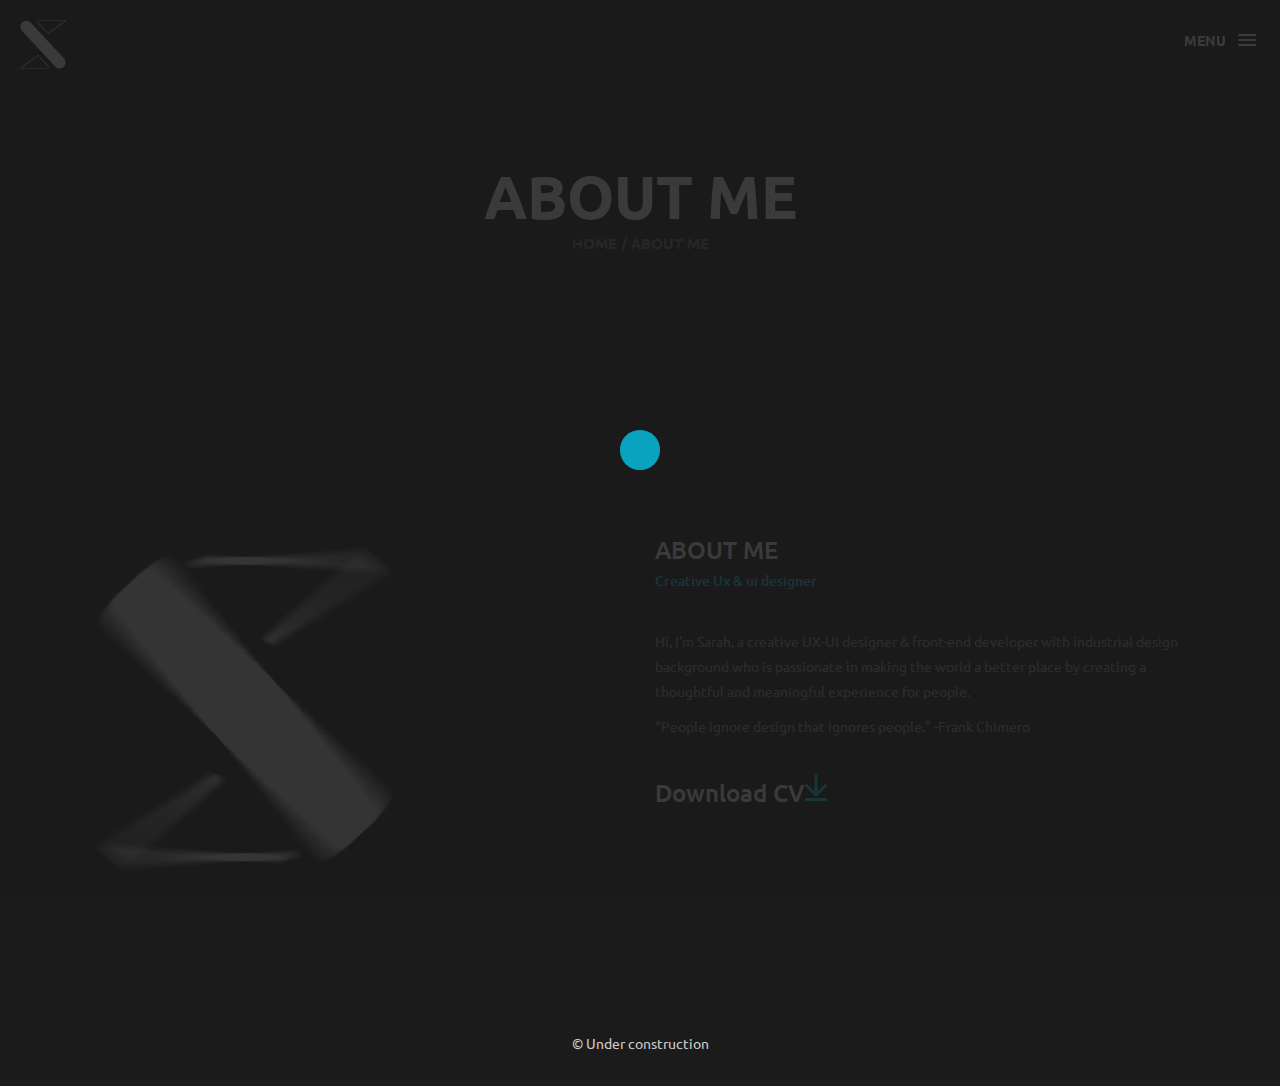
<file: about.html>
<!DOCTYPE html>
<html lang="en">

<head>
    <meta charset="utf-8">
    <meta http-equiv="X-UA-Compatible" content="IE=edge">
    <meta name="viewport" content="width=device-width, initial-scale=1">
    <!-- The above 3 meta tags *must* come first in the head; any other head content must come *after* these tags -->
    <title>Sarah's personal portfolio</title>
    <link rel="icon" href="img/logoSara.png" type="image/x-icon">

    <!-- Bootstrap -->
    <link href="css/bootstrap.min.css" rel="stylesheet">
    <link href="ionicons/css/ionicons.min.css" rel="stylesheet">

    <!-- main css -->
    <link href="css/style.css" rel="stylesheet">


    <!-- modernizr -->
    <script src="js/modernizr.js"></script>

    <!-- HTML5 shim and Respond.js for IE8 support of HTML5 elements and media queries -->
    <!-- WARNING: Respond.js doesn't work if you view the page via file:// -->
    <!--[if lt IE 9]>
      <script src="https://oss.maxcdn.com/html5shiv/3.7.2/html5shiv.min.js"></script>
      <script src="https://oss.maxcdn.com/respond/1.4.2/respond.min.js"></script>
    <![endif]-->
</head>

<body>

    <!-- Preloader -->
    <div id="preloader">
        <div class="pre-container">
            <div class="spinner">
                <div class="double-bounce1"></div>
                <div class="double-bounce2"></div>
            </div>
        </div>
    </div>
    <!-- end Preloader -->

    <div class="container-fluid"> 
       <!-- box-header -->
        <header class="box-header">
            <div class="box-logo">
                <a href="index.html"><img src="img/logoSara.png" width="46" alt="Logo"></a>
            </div>
            <!-- box-nav -->
            <a class="box-primary-nav-trigger" href="#0">
                <span class="box-menu-text">Menu</span><span class="box-menu-icon"></span>
            </a>
        </header>
        <!-- end box-header -->
        
        <!-- nav -->
        <nav>
            <ul class="box-primary-nav">
                <li class="box-label">About me</li>
                
                <li><a href="index.html">Intro</a></li>
                <li><a href="about.html">About me</a> <i class="ion-ios-circle-filled color"></i></li>
                <li><a href="portfolio.html">portfolio</a></li>
                <li><a href="contact.html">contact me</a></li>

                <!-- <li class="box-label">Follow me</li> -->

                <!-- <li class="box-social"><a href="#0"><i class="ion-social-facebook"></i></a></li>
                <li class="box-social"><a href="#0"><i class="ion-social-instagram-outline"></i></a></li>
                <li class="box-social"><a href="#0"><i class="ion-social-twitter"></i></a></li>
                <li class="box-social"><a href="#0"><i class="ion-social-dribbble"></i></a></li> -->
            </ul>
        </nav>
        <!-- end nav -->  
    </div>
    
    <!-- Top bar -->
    <div class="top-bar">
        <h1>About Me</h1>
        <p><a href="#">Home</a> / About me</p>
    </div>
    <!-- end Top bar -->
    
    <!-- Main container -->
    <div class="container main-container clearfix"> 
        <div class="col-md-6">
            <img src="img/image.png" class="img-responsive" alt="" />
        </div>
        <div class="col-md-6">
           <h3 class="uppercase">About Me </h3>
           <h5>Creative Ux & ui designer</h5>
           <div class="h-30"></div>
            <p>Hi, I’m Sarah, a creative UX-UI designer & front-end developer with industrial design background who is passionate in making the world a better place by creating a thoughtful and meaningful experience for people.</p>

            <p>“People ignore design that ignores people.” -Frank Chimero </p>
            <div class="h-10"></div>
            <div class="Download2">
                <a href="img/Sarah Alghamdi-UX UI resume,.pdf" download="Sarah's CV">
                    <h3>Download CV</h3>
                    <img id="arrow" src="img/arrow.svg" alt="arrow">
                </a>
                
            </div>


        </div>
    </div>
    <!-- end Main container -->


    <!-- footer -->
    <footer>
        <div class="container-fluid">
            <p class="copyright">© Under construction</p>
        </div>
    </footer>
    <!-- end footer -->
    
    <!-- back to top -->
    <a href="#0" class="cd-top"><i class="ion-android-arrow-up"></i></a>
    <!-- end back to top -->



    <!-- jQuery -->
    <script src="js/jquery-2.1.1.js"></script>
    <!--  plugins -->
    <script src="js/bootstrap.min.js"></script>
    <script src="js/menu.js"></script>
    <script src="js/animated-headline.js"></script>
    <script src="js/isotope.pkgd.min.js"></script>


    <!--  custom script -->
    <script src="js/custom.js"></script>

</body>

</html>
</file>
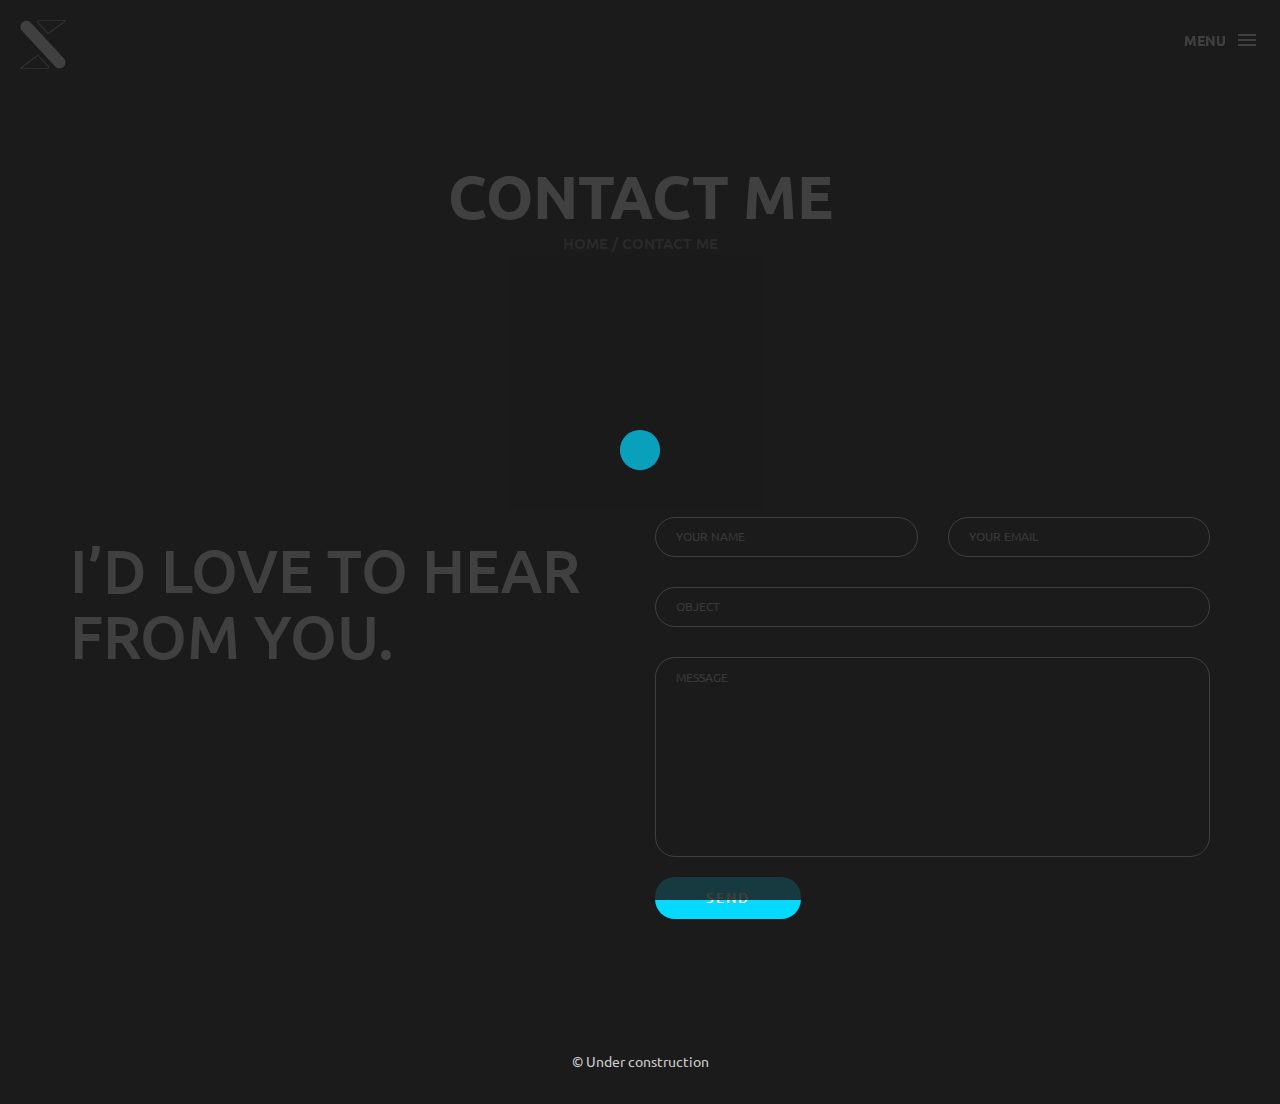
<file: contact.html>
<!DOCTYPE html>
<html lang="en">

<head>
    <meta charset="utf-8">
    <meta http-equiv="X-UA-Compatible" content="IE=edge">
    <meta name="viewport" content="width=device-width, initial-scale=1">
    <!-- The above 3 meta tags *must* come first in the head; any other head content must come *after* these tags -->
    <title>Sarah's personal portfolio</title>

    <!-- Bootstrap -->
    <link href="css/bootstrap.min.css" rel="stylesheet">
    <link href="ionicons/css/ionicons.min.css" rel="stylesheet">
    <link rel="icon" href="img/logoSara.png" type="image/x-icon">

    <!-- main css -->
    <link href="css/style.css" rel="stylesheet">


    <!-- modernizr -->
    <script src="js/modernizr.js"></script>

    <!-- HTML5 shim and Respond.js for IE8 support of HTML5 elements and media queries -->
    <!-- WARNING: Respond.js doesn't work if you view the page via file:// -->
    <!--[if lt IE 9]>
      <script src="https://oss.maxcdn.com/html5shiv/3.7.2/html5shiv.min.js"></script>
      <script src="https://oss.maxcdn.com/respond/1.4.2/respond.min.js"></script>
    <![endif]-->
</head>

<body>

    <!-- Preloader -->
    <div id="preloader">
        <div class="pre-container">
            <div class="spinner">
                <div class="double-bounce1"></div>
                <div class="double-bounce2"></div>
            </div>
        </div>
    </div>
    <!-- end Preloader -->

    <div class="container-fluid">
        <!-- box-header -->
        <header class="box-header">
            <div class="box-logo">
                <a href="index.html"><img src="img/logoSara.png" width="46" alt="Logo"></a>
            </div>
            <!-- box-nav -->
            <a class="box-primary-nav-trigger" href="#0">
                <span class="box-menu-text">Menu</span><span class="box-menu-icon"></span>
            </a>
            <!-- box-primary-nav-trigger -->
        </header>
        <!-- end box-header -->

        <!-- nav -->
        <nav>
            <ul class="box-primary-nav">
                <li class="box-label">About me</li>

                <li><a href="index.html">Intro</a></li>
                <li><a href="about.html">About me</a></li>
                <li><a href="services.html">services</a></li>
                <li><a href="portfolio.html">portfolio</a></li>
                <li><a href="contact.html">contact me</a> <i class="ion-ios-circle-filled color"></i></li>


<!-- 
                <li class="box-label">Follow me</li>

                <li class="box-social"><a href="#0"><i class="ion-social-facebook"></i></a></li>
                <li class="box-social"><a href="#0"><i class="ion-social-instagram-outline"></i></a></li>
                <li class="box-social"><a href="#0"><i class="ion-social-twitter"></i></a></li>
                <li class="box-social"><a href="#0"><i class="ion-social-dribbble"></i></a></li> -->
            </ul>
        </nav>
        <!-- end nav -->

    </div>

    <!-- top bar -->
    <div class="top-bar">
        <h1>contact Me</h1>
        <p><a href="#">Home</a> / Contact Me</p>
    </div>
    <!-- end top bar -->

    <!-- main-container -->
    <div class="container main-container">

        <div class="col-md-6">
            <h1>I’d love to hear from you.</h1>
        </div>

        <div class="col-md-6">
            <form action="#" method="post">
                <div class="row">
                    <div class="col-md-6">
                        <div class="input-contact">
                            <input type="text" name="name">
                            <span>your name</span>
                        </div>
                    </div>
                    <div class="col-md-6">
                        <div class="input-contact">
                            <input type="text" name="email">
                            <span>your email</span>
                        </div>
                    </div>
                    <div class="col-md-12">
                        <div class="input-contact">
                            <input type="text" name="object">
                            <span>object</span>
                        </div>
                    </div>
                    <div class="col-md-12">
                        <div class="textarea-contact">
                            <textarea name="message"></textarea>
                            <span>message</span>
                        </div>
                    </div>
                    <div class="col-md-12">
                        <a href="#" class="btn btn-box">Send</a>
                    </div>
                </div>
            </form>
        </div>


    </div>
    <!-- end main-container -->

    <!-- footer -->
    <footer>
        <div class="container-fluid">
            <p class="copyright">© Under construction</p>
        </div>
    </footer>
    <!-- end footer -->

    <!-- back to top -->
    <a href="#0" class="cd-top"><i class="ion-android-arrow-up"></i></a>
    <!-- end back to top -->



    <!-- jQuery -->
    <script src="js/jquery-2.1.1.js"></script>
    <!--  plugins -->
    <script src="js/bootstrap.min.js"></script>
    <script src="js/menu.js"></script>
    <script src="js/animated-headline.js"></script>
    <script src="js/isotope.pkgd.min.js"></script>


    <!--  custom script -->
    <script src="js/custom.js"></script>

</body>

</html>
</file>
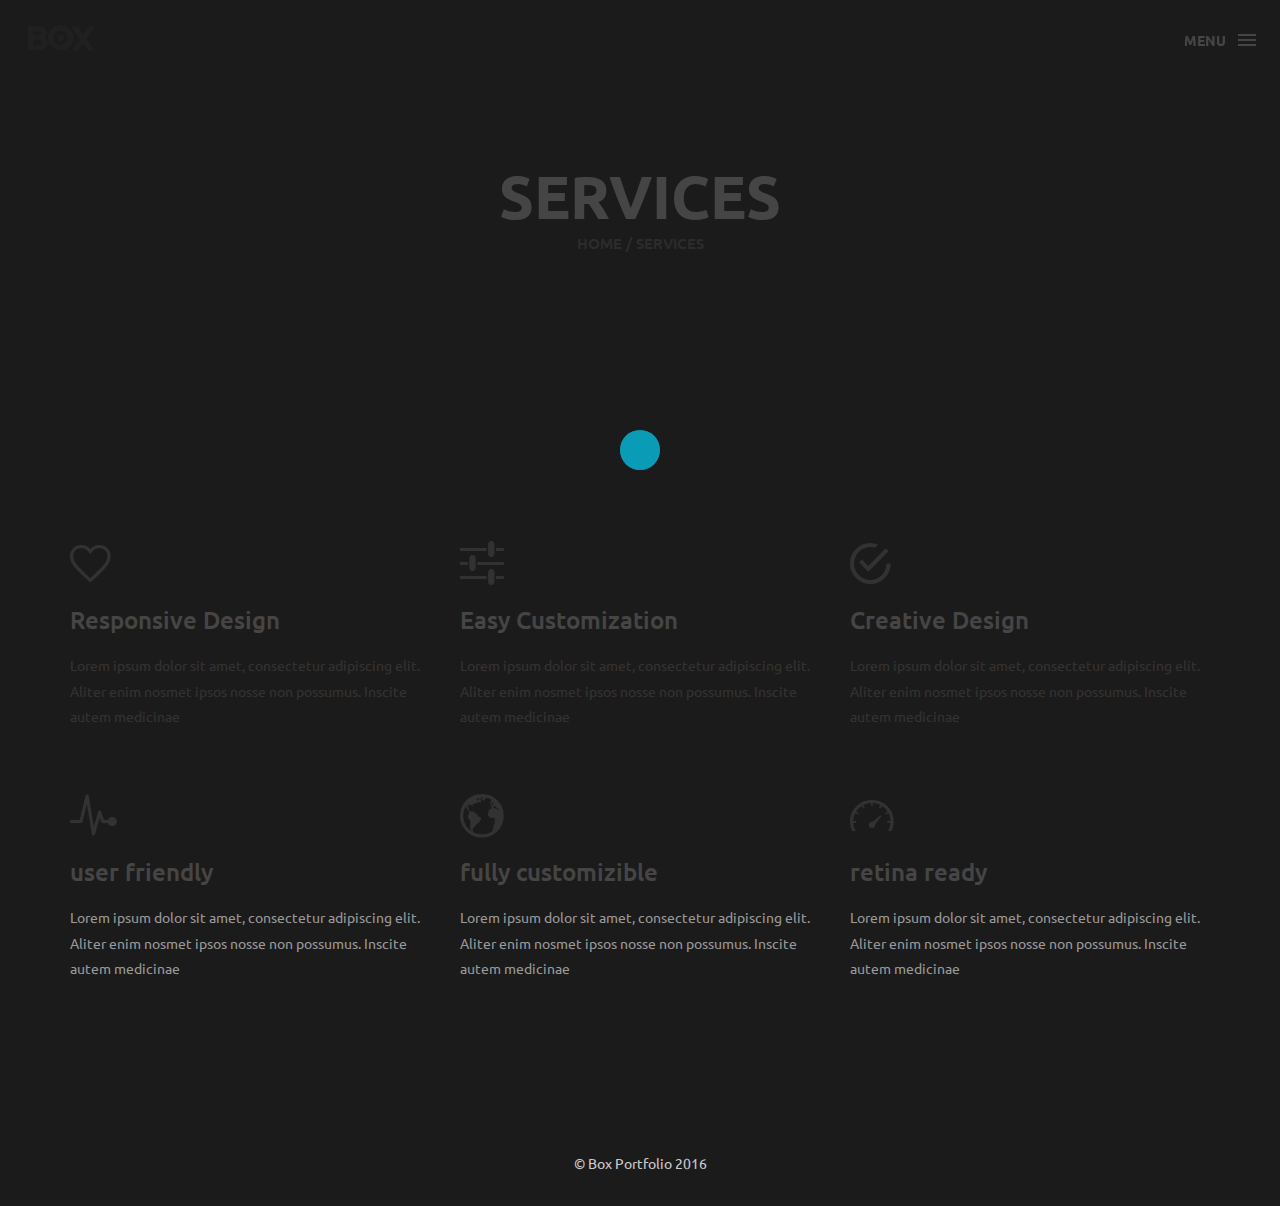
<file: services.html>
<!DOCTYPE html>
<html lang="en">

<head>
    <meta charset="utf-8">
    <meta http-equiv="X-UA-Compatible" content="IE=edge">
    <meta name="viewport" content="width=device-width, initial-scale=1">
    <!-- The above 3 meta tags *must* come first in the head; any other head content must come *after* these tags -->
    <title>Box personal portfolio Template</title>
    <link rel="icon" href="img/fav.png" type="image/x-icon">

    <!-- Bootstrap -->
    <link href="css/bootstrap.min.css" rel="stylesheet">
    <link href="ionicons/css/ionicons.min.css" rel="stylesheet">

    <!-- main css -->
    <link href="css/style.css" rel="stylesheet">


    <!-- modernizr -->
    <script src="js/modernizr.js"></script>

    <!-- HTML5 shim and Respond.js for IE8 support of HTML5 elements and media queries -->
    <!-- WARNING: Respond.js doesn't work if you view the page via file:// -->
    <!--[if lt IE 9]>
      <script src="https://oss.maxcdn.com/html5shiv/3.7.2/html5shiv.min.js"></script>
      <script src="https://oss.maxcdn.com/respond/1.4.2/respond.min.js"></script>
    <![endif]-->
</head>

<body>

    <!-- Preloader -->
    <div id="preloader">
        <div class="pre-container">
            <div class="spinner">
                <div class="double-bounce1"></div>
                <div class="double-bounce2"></div>
            </div>
        </div>
    </div>
    <!-- end Preloader -->

    <div class="container-fluid">
        <!-- box header -->
        <header class="box-header">
            <div class="box-logo">
                <a href="index.html"><img src="img/logo.png" width="80" alt="Logo"></a>
            </div>
            <!-- box-nav -->
            <a class="box-primary-nav-trigger" href="#0">
                <span class="box-menu-text">Menu</span><span class="box-menu-icon"></span>
            </a>
            <!-- box-primary-nav-trigger -->
        </header>
        <!-- end box header -->

        <!-- nav -->
        <nav>
            <ul class="box-primary-nav">
                <li class="box-label">About me</li>

                <li><a href="index.html">Intro</a></li>
                <li><a href="about.html">About me</a></li>
                <li><a href="services.html">services</a> <i class="ion-ios-circle-filled color"></i></li>
                <li><a href="portfolio.html">portfolio</a></li>
                <li><a href="contact.html">contact me</a></li>



                <li class="box-label">Follow me</li>

                <li class="box-social"><a href="#0"><i class="ion-social-facebook"></i></a></li>
                <li class="box-social"><a href="#0"><i class="ion-social-instagram-outline"></i></a></li>
                <li class="box-social"><a href="#0"><i class="ion-social-twitter"></i></a></li>
                <li class="box-social"><a href="#0"><i class="ion-social-dribbble"></i></a></li>
            </ul>
        </nav>
        <!-- end nav -->
    </div>

    <!-- top bar -->
    <div class="top-bar">
        <h1>services</h1>
        <p><a href="#">Home</a> / Services</p>
    </div>
    <!-- end top bar -->

    <div class="container main-container">
        <div class="clearfix">

            <!-- service-box -->
            <div class="col-md-4 service-box">
                <i class="ion-android-favorite-outline size-50"></i>
                <h3>Responsive Design</h3>
                <div class="h-10"></div>
                <p>Lorem ipsum dolor sit amet, consectetur adipiscing elit. Aliter enim nosmet ipsos nosse non possumus. Inscite autem medicinae </p>
            </div>
            <!-- end service-box -->

            <!-- service-box -->
            <div class="col-md-4 service-box">
                <i class="ion-android-options size-50"></i>
                <h3>Easy Customization</h3>
                <div class="h-10"></div>
                <p>Lorem ipsum dolor sit amet, consectetur adipiscing elit. Aliter enim nosmet ipsos nosse non possumus. Inscite autem medicinae </p>
            </div>
            <!-- end service-box -->

            <!-- service-box -->
            <div class="col-md-4  service-box">
                <i class="ion-android-checkmark-circle size-50"></i>
                <h3>Creative Design</h3>
                <div class="h-10"></div>
                <p>Lorem ipsum dolor sit amet, consectetur adipiscing elit. Aliter enim nosmet ipsos nosse non possumus. Inscite autem medicinae </p>
            </div>
            <!-- end service-box -->

            <!-- service-box -->
            <div class="col-md-4  service-box">
                <i class="ion-ios-pulse-strong size-50"></i>
                <h3>user friendly</h3>
                <div class="h-10"></div>
                <p>Lorem ipsum dolor sit amet, consectetur adipiscing elit. Aliter enim nosmet ipsos nosse non possumus. Inscite autem medicinae </p>
            </div>
            <!-- end service-box -->

            <!-- service-box -->
            <div class="col-md-4  service-box">
                <i class="ion-earth size-50"></i>
                <h3>fully customizible</h3>
                <div class="h-10"></div>
                <p>Lorem ipsum dolor sit amet, consectetur adipiscing elit. Aliter enim nosmet ipsos nosse non possumus. Inscite autem medicinae </p>
            </div>
            <!-- end service-box -->

            <!-- service-box -->
            <div class="col-md-4  service-box">
                <i class="ion-speedometer size-50"></i>
                <h3>retina ready</h3>
                <div class="h-10"></div>
                <p>Lorem ipsum dolor sit amet, consectetur adipiscing elit. Aliter enim nosmet ipsos nosse non possumus. Inscite autem medicinae </p>
            </div>
            <!-- end service-box -->

        </div>
    </div>


    <!-- footer -->
    <footer>
        <div class="container-fluid">
            <p class="copyright">© Box Portfolio 2016</p>
        </div>
    </footer>
    <!-- end footer -->

    <!-- back to top -->
    <a href="#0" class="cd-top"><i class="ion-android-arrow-up"></i></a>
    <!-- end back to top -->



    <!-- jQuery -->
    <script src="js/jquery-2.1.1.js"></script>
    <!--  plugins -->
    <script src="js/bootstrap.min.js"></script>
    <script src="js/menu.js"></script>
    <script src="js/animated-headline.js"></script>
    <script src="js/isotope.pkgd.min.js"></script>


    <!--  custom script -->
    <script src="js/custom.js"></script>

</body>

</html>
</file>
<file: css/style.css>
/*
* Box Theme
* Created by : Ahmed Eissa
* website : www.ahmedessa.net
* behance : https://www.behance.net/3essa
*/


/* Table of Content
==================================================
	- Google fonts & font family -
	- General -
    - typography -
    - Preloader -
	- Header -
    - box intro section -
    - Portfoilo section -
    - Footer -
    - About page -
    - Services page -
    - contact page -
    - Portfolio single page -
    - Responsive media queries -
*/


/* Google fonts & font family
==================================================*/
@import url('https://fonts.googleapis.com/css2?family=Ubuntu:ital,wght@0,300;0,400;0,500;0,700;1,300;1,400;1,500;1,700&display=swap');

@import url(https://fonts.googleapis.com/css?family=Poppins:400,500,600,700);

/* General
==================================================*/

html,
body {
    height: 100%;
    font-family: 'Ubuntu';
    line-height: 1.8;
    color: #999;
    background-color: #1c1b1b;
}

.no-padding {
    padding-left: 0;
    padding-right: 0;
}

.no-padding [class^="col-"] {
    padding-left: 0;
    padding-right: 0;
}

.main-container {
    padding: 100px 0;
}

.center {
    text-align: center;
}

a {
    -webkit-transition: all .3s;
    transition: all .3s
}

.uppercase {
    text-transform: uppercase;
}

.h-30 {
    height: 30px
}

.h-10 {
    height: 10px
}

.color {
    color: #04d9ff    ;
    font-size: 11px;
}


/* typography
==================================================*/

h1 {
    color: #ffffff;
    font-size: 60px;
    text-transform: uppercase;
}

h3 {
    color: #ffffff;
}

h5 {
    color: #04d9ff
    ;
}


/* preloader
==================================================*/

#preloader {
    position: fixed;
    top: 0;
    left: 0;
    right: 0;
    bottom: 0;
    background-color: #1c1b1b;
    /* change if the mask should be a color other than white */
    z-index: 1000;
    /* makes sure it stays on top */
}

.pre-container {
    position: absolute;
    left: 50%;
    top: 50%;
    bottom: auto;
    right: auto;
    -webkit-transform: translateX(-50%) translateY(-50%);
    transform: translateX(-50%) translateY(-50%);
    text-align: center;
}

.spinner {
    width: 40px;
    height: 40px;
    position: relative;
    margin: 100px auto;
}

.double-bounce1,
.double-bounce2 {
    width: 100%;
    height: 100%;
    border-radius: 50%;
    background-color: #04D9FF;
    opacity: 0.6;
    position: absolute;
    top: 0;
    left: 0;
    -webkit-animation: bounce 2.0s infinite ease-in-out;
    animation: bounce 2.0s infinite ease-in-out;
}

.double-bounce2 {
    -webkit-animation-delay: -1.0s;
    animation-delay: -1.0s;
}

@-webkit-keyframes bounce {
    0%,
    100% {
        -webkit-transform: scale(0.0)
    }
    50% {
        -webkit-transform: scale(1.0)
    }
}

@keyframes bounce {
    0%,
    100% {
        transform: scale(0.0);
        -webkit-transform: scale(0.0);
    }
    50% {
        transform: scale(1.0);
        -webkit-transform: scale(1.0);
    }
}


/* headr
==================================================*/

.Download{
    display: flex;
    -webkit-text-stroke-width: 0.5px;
    -webkit-text-stroke-color: white;
    margin-top: 375px;
    align-items: center;
}

.Download2 a{
    display: flex;
    color: white;
    align-items: center;
}

.Download h3{
    color: #ffffff !important;
    size: 10px;
    padding-right: 10px;
    padding-right: 10px;
}

#arrow{
    height: 1% !important;
}

.Download h3{
    color: transparent;
    size: 10px;
    padding-right: 10px;
}

.box-header {
    position: absolute;
    top: 0;
    left: 0;
    background: #1c1b1b;
    height: 50px;
    width: 100%;
    z-index: 3;
    box-shadow: 0 1px 2px rgba(0, 0, 0, 0.3);
    -webkit-font-smoothing: antialiased;
    -moz-osx-font-smoothing: grayscale;
}

.box-header {
    height: 80px;
    background: transparent;
    box-shadow: none;
}

.box-header {
    -webkit-transition: background-color 0.3s;
    transition: background-color 0.3s;
    -webkit-transform: translate3d(0, 0, 0);
    transform: translate3d(0, 0, 0);
    -webkit-backface-visibility: hidden;
    backface-visibility: hidden;
}

.box-header.is-fixed {
    position: fixed;
    top: -80px;
    background-color: #1c1b1b;
    -webkit-transition: -webkit-transform 0.3s;
    transition: -webkit-transform 0.3s;
    transition: transform 0.3s;
    transition: transform 0.3s, -webkit-transform 0.3s;
}

.box-header.is-visible {
    -webkit-transform: translate3d(0, 100%, 0);
    transform: translate3d(0, 100%, 0);
}

.box-header.menu-is-open {
    background-color: rgba(255, 255, 255, 0.96);
}

.box-logo {
    display: block;
    padding: 20px;
}

.box-primary-nav-trigger {
    position: absolute;
    right: 0;
    top: 0;
    height: 100%;
    width: 50px;
    background-color: #fff;
}

.box-primary-nav-trigger .box-menu-text {
    color: #ffffff;
    text-transform: uppercase;
    font-weight: 700;
    display: none;
}

.box-primary-nav-trigger .box-menu-icon {
    display: inline-block;
    position: absolute;
    left: 50%;
    top: 50%;
    bottom: auto;
    right: auto;
    -webkit-transform: translateX(-50%) translateY(-50%);
    transform: translateX(-50%) translateY(-50%);
    width: 18px;
    height: 2px;
    background-color: #ffffff;
    -webkit-transition: background-color 0.3s;
    transition: background-color 0.3s;
    list-style: none;
}

.box-primary-nav-trigger .box-menu-icon::before,
.box-primary-nav-trigger .box-menu-icon:after {
    content: '';
    width: 100%;
    height: 100%;
    position: absolute;
    background-color: #ffffff;
    right: 0;
    -webkit-transition: -webkit-transform .3s, top .3s, background-color 0s;
    -webkit-transition: top .3s, background-color 0s, -webkit-transform .3s;
    transition: top .3s, background-color 0s, -webkit-transform .3s;
    transition: transform .3s, top .3s, background-color 0s;
    transition: transform .3s, top .3s, background-color 0s, -webkit-transform .3s;
}

.box-primary-nav-trigger .box-menu-icon::before {
    top: -5px;
}

.box-primary-nav-trigger .box-menu-icon::after {
    top: 5px;
}

.box-primary-nav-trigger .box-menu-icon.is-clicked {
    background-color: rgba(255, 255, 255, 0);
}

.box-primary-nav-trigger .box-menu-icon.is-clicked::before,
.box-primary-nav-trigger .box-menu-icon.is-clicked::after {
    background-color: 393939;
}

.box-primary-nav-trigger .box-menu-icon.is-clicked::before {
    top: 0;
    -webkit-transform: rotate(135deg);
    transform: rotate(135deg);
}

.box-primary-nav-trigger .box-menu-icon.is-clicked::after {
    top: 0;
    -webkit-transform: rotate(225deg);
    transform: rotate(225deg);
}

.box-primary-nav-trigger {
    width: 100px;
    padding-left: 1em;
    background-color: transparent;
    height: 30px;
    line-height: 30px;
    right: 10px;
    top: 50%;
    bottom: auto;
    -webkit-transform: translateY(-50%);
    transform: translateY(-50%);
}

.box-primary-nav-trigger .box-menu-text {
    display: inline-block;
}

.box-primary-nav-trigger .box-menu-icon {
    left: auto;
    right: 1em;
    -webkit-transform: translateX(0) translateY(-50%);
    transform: translateX(0) translateY(-50%);
}

.box-primary-nav {
    position: fixed;
    left: 0;
    top: 0;
    height: 100%;
    width: 100%;
    background: rgba(0, 0, 0, 0.96);
    z-index: 2;
    text-align: center;
    padding: 50px 0;
    -webkit-backface-visibility: hidden;
    backface-visibility: hidden;
    overflow: auto;
    -webkit-overflow-scrolling: touch;
    -webkit-transform: translateY(-100%);
    transform: translateY(-100%);
    -webkit-transition-property: -webkit-transform;
    transition-property: -webkit-transform;
    transition-property: transform;
    transition-property: transform, -webkit-transform;
    -webkit-transition-duration: 0.4s;
    transition-duration: 0.4s;
    list-style: none;
}

.box-primary-nav li {
    font-size: 22px;
    font-size: 1.375rem;
    font-weight: 300;
    -webkit-font-smoothing: antialiased;
    -moz-osx-font-smoothing: grayscale;
    margin: .2em 0;
    text-transform: capitalize;
}

.box-primary-nav a {
    display: inline-block;
    padding: .4em 1em;
    border-radius: 0.25em;
    -webkit-transition: all 0.2s;
    transition: all 0.2s;
    color: #fff;
    text-decoration: none;
    font-weight: bold;
}
.box-primary-nav a:focus {
    outline: none;
}

.no-touch .box-primary-nav a:hover {
    text-decoration: none;
    color: #ddd;
}

.box-primary-nav .box-label {
    color: #04D9FF;
    text-transform: uppercase;
    font-weight: 700;
    font-size: 17px;
    margin: 2.4em 0 .8em;
}

.box-primary-nav .box-social {
    display: inline-block;
    margin: 10px .4em;
}

.box-primary-nav .box-social a {
    width: 30px;
    height: 30px;
    padding: 0;
    font-size: 30px
}

.box-primary-nav.is-visible {
    -webkit-transform: translateY(0);
    transform: translateY(0);
}

.box-primary-nav {
    padding: 150px 0 0;
}

.box-primary-nav li {
    font-size: 18px;
}


/* box-intro
==================================================*/

.box-intro {
    /* text-align: center; */
    display: table;
    height: 100vh;
    width: 100%;
}

.box-intro .table-cell {
    display: table-cell;
    vertical-align: middle;
}

#name {
font-family: 'Ubuntu';
font-style: normal;
font-weight: 400;
font-size: 100px;
letter-spacing: -0.586387px;
position: absolute;
color: transparent;
-webkit-text-stroke-width: 1.5px;
    -webkit-text-stroke-color: white;
}

.box-intro em {
    font-style: normal;
    text-transform: uppercase
}

b i:last-child {
    color: #04d9ff !important;
}

.box-intro h5 {
    letter-spacing: 4px;
    text-transform: uppercase;
    font-family: 'Ubuntu';
    font-style: normal;
    color: #999;
    font-size: 10px;
    line-height: 1.7;
    margin-top: 200px;
    margin-bottom: -170;
}


/* mouse effect */

.mouse {
    position: absolute;
    width: 22px;
    height: 42px;
    bottom: 20px;
    left: 50%;
    margin-left: -12px;
    border-radius: 15px;
    border: 2px solid #888;
    -webkit-animation: intro 1s;
    animation: intro 1s;
}

.scroll {
    display: block;
    width: 3px;
    height: 3px;
    margin: 6px auto;
    border-radius: 4px;
    background: #888;
    -webkit-animation: finger 2s infinite;
    animation: finger 2s infinite;
}

@-webkit-keyframes intro {
    0% {
        opacity: 0;
        -webkit-transform: translateY(40px);
        transform: translateY(40px);
    }
    100% {
        opacity: 1;
        -webkit-transform: translateY(0);
        transform: translateY(0);
    }
}

@keyframes intro {
    0% {
        opacity: 0;
        -webkit-transform: translateY(40px);
        transform: translateY(40px);
    }
    100% {
        opacity: 1;
        -webkit-transform: translateY(0);
        transform: translateY(0);
    }
}

@-webkit-keyframes finger {
    0% {
        opacity: 1;
    }
    100% {
        opacity: 0;
        -webkit-transform: translateY(20px);
        transform: translateY(20px);
    }
}

@keyframes finger {
    0% {
        opacity: 1;
    }
    100% {
        opacity: 0;
        -webkit-transform: translateY(20px);
        transform: translateY(20px);
    }
}


/* text rotate */

.box-headline {
    font-size: 95px;
    line-height: 1.0;
}

.box-words-wrapper {
    display: inline-block;
    position: relative;
}

.box-words-wrapper b {
    display: inline-block;
    position: absolute;
    white-space: nowrap;
    left: 0;
    top: 200px;
    
}

.box-words-wrapper b.is-visible {
    position: relative;
}

.no-js .box-words-wrapper b {
    opacity: 0;
}

.no-js .box-words-wrapper b.is-visible {
    opacity: 1;
}

.box-headline.rotate-2 .box-words-wrapper {
    -webkit-perspective: 300px;
    perspective: 300px;
}

.box-headline.rotate-2 i,
.box-headline.rotate-2 em {
    display: inline-block;
    -webkit-backface-visibility: hidden;
    backface-visibility: hidden;
}

.box-headline.rotate-2 b {
    opacity: 0;
}

.box-headline.rotate-2 i {
    -webkit-transform-style: preserve-3d;
    transform-style: preserve-3d;
    -webkit-transform: translateZ(-20px) rotateX(90deg);
    transform: translateZ(-20px) rotateX(90deg);
    opacity: 0;
}

.is-visible .box-headline.rotate-2 i {
    opacity: 1;
}

.box-headline.rotate-2 i.in {
    -webkit-animation: box-rotate-2-in 0.4s forwards;
    animation: box-rotate-2-in 0.4s forwards;
}

.box-headline.rotate-2 i.out {
    -webkit-animation: box-rotate-2-out 0.4s forwards;
    animation: box-rotate-2-out 0.4s forwards;
}

.box-headline.rotate-2 em {
    -webkit-transform: translateZ(20px);
    transform: translateZ(20px);
}

.no-csstransitions .box-headline.rotate-2 i {
    -webkit-transform: rotateX(0deg);
    transform: rotateX(0deg);
    opacity: 0;
}

.no-csstransitions .box-headline.rotate-2 i em {
    -webkit-transform: scale(1);
    transform: scale(1);
}

.no-csstransitions .box-headline.rotate-2 .is-visible i {
    opacity: 1;
}

@-webkit-keyframes box-rotate-2-in {
    0% {
        opacity: 0;
        -webkit-transform: translateZ(-20px) rotateX(90deg);
    }
    60% {
        opacity: 1;
        -webkit-transform: translateZ(-20px) rotateX(-10deg);
    }
    100% {
        opacity: 1;
        -webkit-transform: translateZ(-20px) rotateX(0deg);
    }
}

@keyframes box-rotate-2-in {
    0% {
        opacity: 0;
        -webkit-transform: translateZ(-20px) rotateX(90deg);
        transform: translateZ(-20px) rotateX(90deg);
    }
    60% {
        opacity: 1;
        -webkit-transform: translateZ(-20px) rotateX(-10deg);
        transform: translateZ(-20px) rotateX(-10deg);
    }
    100% {
        opacity: 1;
        -webkit-transform: translateZ(-20px) rotateX(0deg);
        transform: translateZ(-20px) rotateX(0deg);
    }
}

@-webkit-keyframes box-rotate-2-out {
    0% {
        opacity: 1;
        -webkit-transform: translateZ(-20px) rotateX(0);
    }
    60% {
        opacity: 0;
        -webkit-transform: translateZ(-20px) rotateX(-100deg);
    }
    100% {
        opacity: 0;
        -webkit-transform: translateZ(-20px) rotateX(-90deg);
    }
}

@keyframes box-rotate-2-out {
    0% {
        opacity: 1;
        -webkit-transform: translateZ(-20px) rotateX(0);
        transform: translateZ(-20px) rotateX(0);
    }
    60% {
        opacity: 0;
        -webkit-transform: translateZ(-20px) rotateX(-100deg);
        transform: translateZ(-20px) rotateX(-100deg);
    }
    100% {
        opacity: 0;
        -webkit-transform: translateZ(-20px) rotateX(-90deg);
        transform: translateZ(-20px) rotateX(-90deg);
    }
}


/* portfolio section
==================================================*/

.portfolio .categories-grid span {
    font-size: 30px;
    margin-bottom: 30px;
    display: inline-block;
}

.portfolio .categories-grid .categories ul li {
    list-style: none;
    margin: 20px 0;
}

.portfolio .categories-grid .categories ul li a {
    display: inline-block;
    color: #60606e;
    padding: 0 10px;
    margin: 0 10px;
    -webkit-transition: all .2s ease-in-out .2s;
    transition: all .2s ease-in-out .2s;
}

.portfolio .categories-grid .categories ul li a:hover,
.portfolio .categories-grid .categories ul li a:focus {
    text-decoration: none;
}

.portfolio .categories-grid .categories ul li a.active {
    margin-left: 0;
    background-color: #04D9FF;
    padding: 0px 20px;
    color: white;
    border-radius: 25px;
    text-decoration: none;
}

.portfolio_filter {
    padding-left: 0;
}

.portfolio_item {
    position: relative;
    overflow: hidden;
    display: block;
}

.portfolio_item .portfolio_item_hover {
    position: absolute;
    top: 0px;
    left: 0px;
    height: 100%;
    width: 100%;
    background-color: rgba(0, 0, 0, .8);
    -webkit-transform: translate(-100%);
    transform: translate(-100%);
    opacity: 0;
    -webkit-transition: all .2s ease-in-out;
    transition: all .2s ease-in-out;
}

.portfolio_item .portfolio_item_hover .item_info {
    text-align: center;
    position: absolute;
    top: 50%;
    left: 50%;
    -webkit-transform: translate(-50%, -50%);
    transform: translate(-50%, -50%);
    padding: 10px;
    width: 100%;
    font-weight: bold;
}

.portfolio_item .portfolio_item_hover .item_info span {
    display: block;
    color: #fff;
    font-size: 18px;
    -webkit-transform: translateX(-100px);
    transform: translateX(-100px);
    -webkit-transition: all .2s ease-in-out .2s;
    transition: all .2s ease-in-out .2s;
    opacity: 0;
}

.portfolio_item .portfolio_item_hover .item_info em {
    font-style: normal;
    display: inline-block;
    background-color: #04D9FF;
    padding: 5px 20px;
    border-radius: 25px;
    color: #333;
    margin-top: 10px;
    -webkit-transform: translateX(-100px);
    transform: translateX(-100px);
    -webkit-transition: all .3s ease-in-out .3s;
    transition: all .3s ease-in-out .3s;
    opacity: 0;
    font-size: 10px;
    letter-spacing: 2px;
}

.portfolio_item:hover .portfolio_item_hover {
    opacity: 1;
    -webkit-transform: translateX(0);
    transform: translateX(0);
}

.portfolio_item:hover .item_info em,
.portfolio_item:hover .item_info span {
    opacity: 1;
    -webkit-transform: translateX(0);
    transform: translateX(0);
}

.portfolio .categories-grid .categories ul li {
    float: left;
}

.portfolio .categories-grid .categories ul li a {
    padding: 0 10px;
    -webkit-transition: all .2s ease-in-out .2s;
    transition: all .2s ease-in-out .2s;
}

.portfolio_filter {
    padding-left: 0;
    display: inline-block;
    margin: 0 auto;
    text-align: center;
    margin-bottom: 50px;
}

.portfolio-inner {
    padding-bottom: 0 !important;
    padding-top: 55px;
}


/* footer
==================================================*/

footer {
    padding: 30px 0;
    text-align: center;
    background: #1c1b1b
}

.copyright {
    color: #ccc;
    margin-bottom: 0;
}

footer img {
    margin: 0 auto;
}


/* backto top
==================================================*/

.cd-top {
    display: inline-block;
    height: 40px;
    width: 40px;
    position: fixed;
    bottom: 20px;
    line-height: 40px;
    font-size: 20px;
    right: 10px;
    text-align: center;
    color: #fff;
    background: #04D9FF;
    visibility: hidden;
    opacity: 0;
    -webkit-transition: opacity .3s 0s, visibility 0s .3s;
    transition: opacity .3s 0s, visibility 0s .3s;
    border-radius: 29px;
}

.cd-top.cd-is-visible,
.cd-top.cd-fade-out,
.no-touch .cd-top:hover {
    -webkit-transition: opacity .3s 0s, visibility 0s 0s;
    transition: opacity .3s 0s, visibility 0s 0s;
}

.cd-top.cd-is-visible {
    /* the button becomes visible */
    visibility: visible;
    opacity: 1;
}

.cd-top.cd-fade-out {
    opacity: .5;
}

.no-touch .cd-top:hover,
.no-touch .cd-top:focus {
    background-color: #04D9FF;
    opacity: 1;
    color: #fff;
}


/* About page
==================================================*/

.top-bar {
    color: rgb(255, 255, 255);
    padding: 150px 0 150px;
    background-color: #1c1b1b;
    background-size: cover;
    background-attachment: fixed;
    background-position: center center;
    text-align: center;
}

.top-bar h1 {
    font-size: 60px;
    text-transform: uppercase;
    font-weight: 700;
    color: rgb(255, 255, 255);
    line-height: 50px;
}

.top-bar p {
    font-size: 15px;
    text-transform: uppercase;
    font-weight: 500;
    color: #777;
}

.top-bar p a {
    color: #777;
}

.top-bar p a:hover,
.top-bar p a:focus {
    color: #555;
    text-decoration: none;
}

.social-ul {
    list-style: none;
    display: inline-block;
    padding-left: 0;
}

.social-ul li {
    margin: 0 10px;
    float: left;
}

.social-ul li a {
    font-size: 25px;
    color: #555;
    -webkit-transition: all .3s;
    transition: all .3s;
}

.social-ul li a:hover {
    color: #888;
}


/* Services page
==================================================*/

.size-50 {
    font-size: 50px;
}

.service-box {
    margin-bottom: 30px;
}

.service-box h3 {
    margin-top: 0;
}


/* contact page
==================================================*/

.details-text i {
    margin-right: 10px;
}

.textarea-contact {
    height: 200px;
    width: 100%;
    border: solid 1px rgb(255, 255, 255);
    border-radius: 20px;
    position: relative;
}

.textarea-contact textarea {
    height: 100%;
    width: 100%;
    border: 0;
    padding: 20px;
    background-color: transparent;
    float: left;
    z-index: 2;
    font-size: 14px;
    color: #9a9a9a;
    resize: none;
}

.textarea-contact > span {
    position: absolute;
    top: 20px;
    left: 20px;
    -webkit-transform: translateY(-50%);
    transform: translateY(-50%);
    font-size: 12px;
    text-transform: uppercase;
    color: #cdcdcd;
    -webkit-transition: all .2s ease-in-out;
    transition: all .2s ease-in-out;
    z-index: 1;
}

.input-contact {
    height: 40px;
    width: 100%;
    border: solid 1px rgb(255, 255, 255);
    border-radius: 20px;
    position: relative;
    margin-bottom: 30px;
}

.input-contact input[type="text"] {
    height: 100%;
    width: 100%;
    border: 0;
    padding: 0 20px;
    float: left;
    position: relative;
    background-color: transparent;
    z-index: 2;
    font-size: 14px;
    color: #9a9a9a;
}

.input-contact > span {
    position: absolute;
    top: 50%;
    left: 20px;
    -webkit-transform: translateY(-50%);
    transform: translateY(-50%);
    font-size: 12px;
    text-transform: uppercase;
    color: #cdcdcd;
    -webkit-transition: all .2s ease-in-out;
    transition: all .2s ease-in-out;
    z-index: 1;
}

.input-contact > span.active,
.textarea-contact > span.active {
    color: #04D9FF;
    font-size: 10px;
    top: 0px;
    left: 5px;
    background-color: transparent;
    padding: 5px
}

input:focus,
textarea:focus {
    outline: none;
}

.contact-info {
    margin-top: 20px;
}

.contact-info i {
    height: 30px;
    width: 30px;
    display: inline-block;
    background: #04D9FF;
    text-align: center;
    line-height: 33px;
    margin-right: 10px;
    color: #fff;
    font-size: 21px;
}

.contact-info p {
    display: inline-block;
    margin-right: 20px;
}

.btn-box {
    background: #04D9FF;
    padding: 10px 50px;
    border-radius: 20px;
    color: #fff;
    margin-top: 20px;
    text-transform: uppercase;
    letter-spacing: 2px;
    font-weight: 500;
}

.btn-box:hover,
.btn-box:focus {
    background: #04D9FF;
    color: #fff;
}


/* single project page
==================================================*/

.cat-ul {
    padding-left: 0;
    list-style: none
}

.cat-ul li i {
    margin-right: 10px;
    color: #04D9FF;
}


/* Responsive media queries
==================================================*/

@media (max-width: 991px) {
    .portfolio .categories-grid span {
        margin-bottom: 0;
        text-align: center;
        width: 100%;
    }
    .portfolio .categories-grid .categories ul li {
        text-align: center;
    }
    .portfolio .categories-grid .categories ul li a {
        margin-left: 0;
    }
    .col-md-6 h3 {
        margin-top: 30px;
    }
}

@media only screen and (max-width: 670px) {
    .box-headline {
        font-size: 100px;
    }
    .box-intro h5 {
        font-size: 12px;
    }
    .box-primary-nav a {
        padding: 5px 1em;
        font-size: 14px;
    }
    .box-primary-nav {
        padding: 80px 0 0;
    }
    .box-primary-nav .box-social a {
        font-size: 23px;
    }
    .top-bar h1 {
        font-family: 'Ubuntu';
        font-size: 40px;
        line-height: 30px;
    }
    .portfolio .categories-grid .categories ul li {
        float: none;
    }
}

@media only screen and (max-width: 520px) {
    .box-headline {
        font-size: 80px;
    }
    .box-intro h5 {
        font-size: 12px;
    }
    .main-container {
        padding: 50px 0;
    }
}

@media only screen and (max-width: 420px) {
    .box-headline {
        font-size: 50px;
    }
    .box-intro h5 {
        font-size: 12px;
    }
    .top-bar h1 {
        font-size: 30px;
        line-height: 30px;
    }
}
</file>
